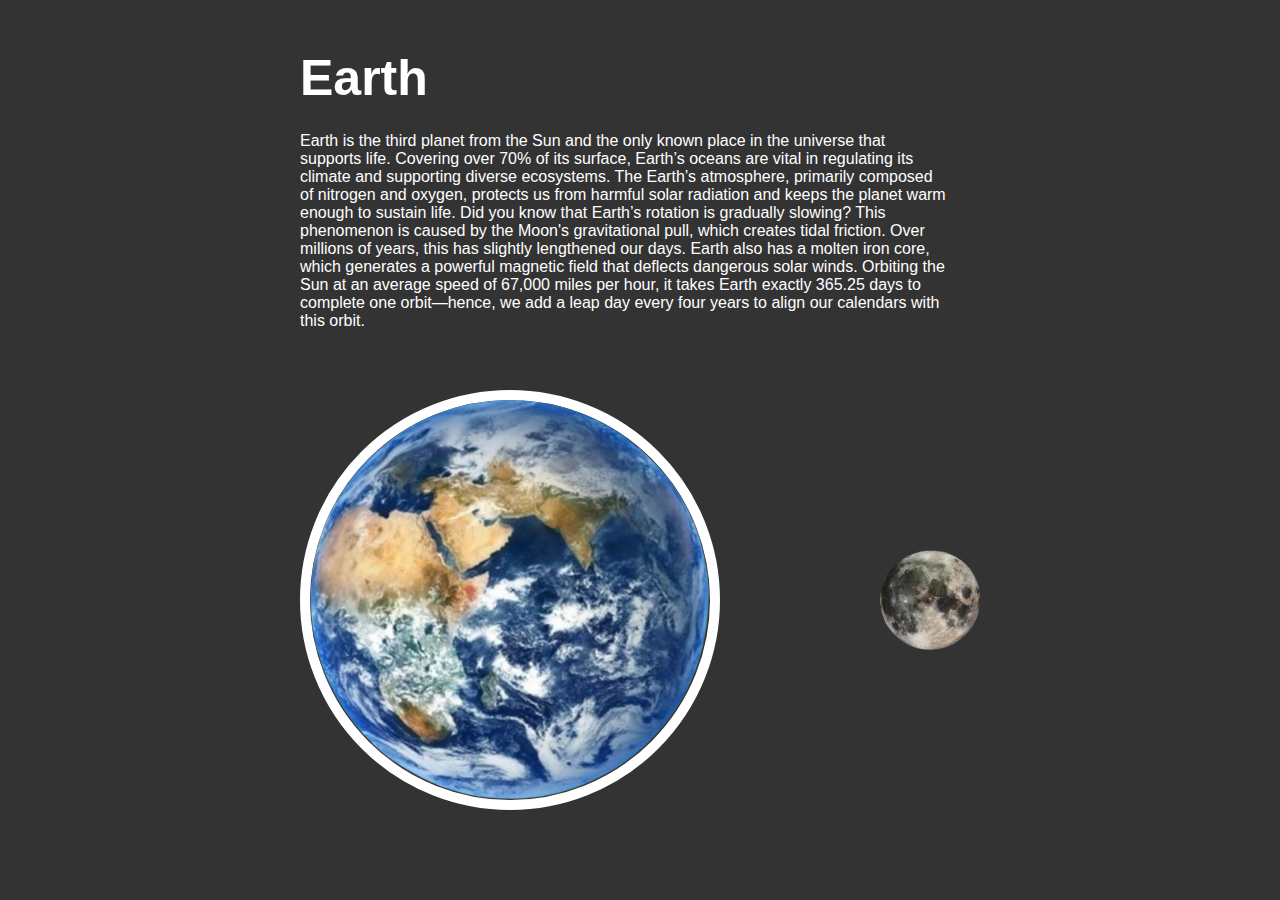
<file: index.html>
<!DOCTYPE html>
<html lang="en">
<head>
    <meta charset="UTF-8">
    <meta name="viewport" content="width=device-width, initial-scale=1.0">
    <title>Earth</title>
    <link rel="stylesheet" href="style.css">
</head>
<body>
    <h1>Earth</h1>
    <!-- I asked Chat GPT to give me some fun facts about the earth and the moon for the AI generated descriptions. -->
    <p>Earth is the third planet from the Sun and the only known place in the universe that supports life. Covering over 70% of its surface, Earth’s oceans are vital in regulating its climate and supporting diverse ecosystems. The Earth’s atmosphere, primarily composed of nitrogen and oxygen, protects us from harmful solar radiation and keeps the planet warm enough to sustain life.
        Did you know that Earth’s rotation is gradually slowing? This phenomenon is caused by the Moon's gravitational pull, which creates tidal friction. Over millions of years, this has slightly lengthened our days. Earth also has a molten iron core, which generates a powerful magnetic field that deflects dangerous solar winds. Orbiting the Sun at an average speed of 67,000 miles per hour, it takes Earth exactly 365.25 days to complete one orbit—hence, we add a leap day every four years to align our calendars with this orbit.</p>
    <div class="flexpicture">
        <a href="index.html">
            <img class="earthimg1" src="earthpicture.png" alt="picture of the earth" height="400" width="400">
        </a>
        <a href="moon.html">
            <img class="moonimg1" src="moonpicture.png" alt="picture of the moon" height="100" width="100">
        </a>
    </div>
</body>
</html>
</file>
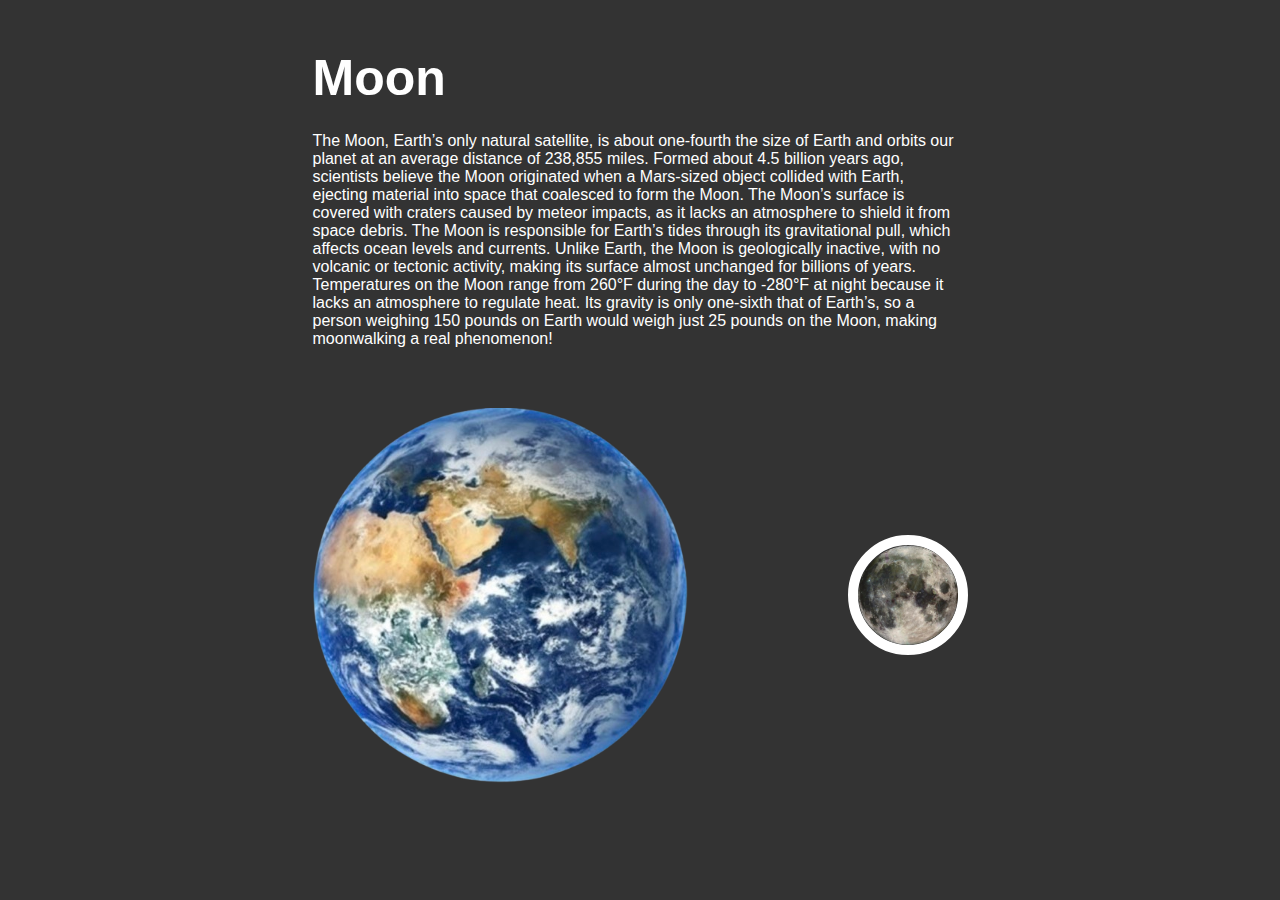
<file: moon.html>
<!DOCTYPE html>
<html lang="en">
<head>
    <meta charset="UTF-8">
    <meta name="viewport" content="width=device-width, initial-scale=1.0">
    <title>Moon</title>
    <link rel="stylesheet" href="style.css">
</head>
<body>
    <h1>Moon</h1>
    <!-- I asked Chat GPT to give me some fun facts about the earth and the moon for the AI generated descriptions. -->
    <p>The Moon, Earth’s only natural satellite, is about one-fourth the size of Earth and orbits our planet at an average distance of 238,855 miles. Formed about 4.5 billion years ago, scientists believe the Moon originated when a Mars-sized object collided with Earth, ejecting material into space that coalesced to form the Moon. The Moon’s surface is covered with craters caused by meteor impacts, as it lacks an atmosphere to shield it from space debris.
        The Moon is responsible for Earth’s tides through its gravitational pull, which affects ocean levels and currents. Unlike Earth, the Moon is geologically inactive, with no volcanic or tectonic activity, making its surface almost unchanged for billions of years. Temperatures on the Moon range from 260°F during the day to -280°F at night because it lacks an atmosphere to regulate heat. Its gravity is only one-sixth that of Earth’s, so a person weighing 150 pounds on Earth would weigh just 25 pounds on the Moon, making moonwalking a real phenomenon!</p>
    <div class="flexpicture">
        <a href="index.html">
            <img class="earthimg" src="earthpicture.png" alt="picture of the earth" height="375" width="375">
        </a>
        <a href="moon.html">
            <img class="moonimg" src="moonpicture.png" alt="picture of the moon" height="100" width="100">
        </a>
    </div>
</body>
</html>
</file>
<file: style.css>
html{
    font-family: Arial, Helvetica, sans-serif;
    background-color: #333333;
    color: white;
    display: flex;
    flex-direction: column;
    align-items: center;
    justify-content: center;
    padding: 5px;
}

body{
    margin: 10px;
}

h1{
    font-size: 50px;
    margin-bottom: 25px;
}


p{
    margin-bottom: 60px;
    max-width: 650px;
}

.flexpicture{
    display: flex;
    flex-direction: row;
    align-items: center;
}

.earthimg1{
    margin-right: 80px;
    border-radius: 100%;
    border: 10px solid white;
}

.moonimg1{
    margin-left: 80px;
}


.earthimg{
    margin-right: 80px;
}

.moonimg{
    margin-left: 80px;
    border-radius: 100%;
    border: 10px solid white;

}

.img{
    max-width: 100%;
    max-height: 100%;
}
</file>
